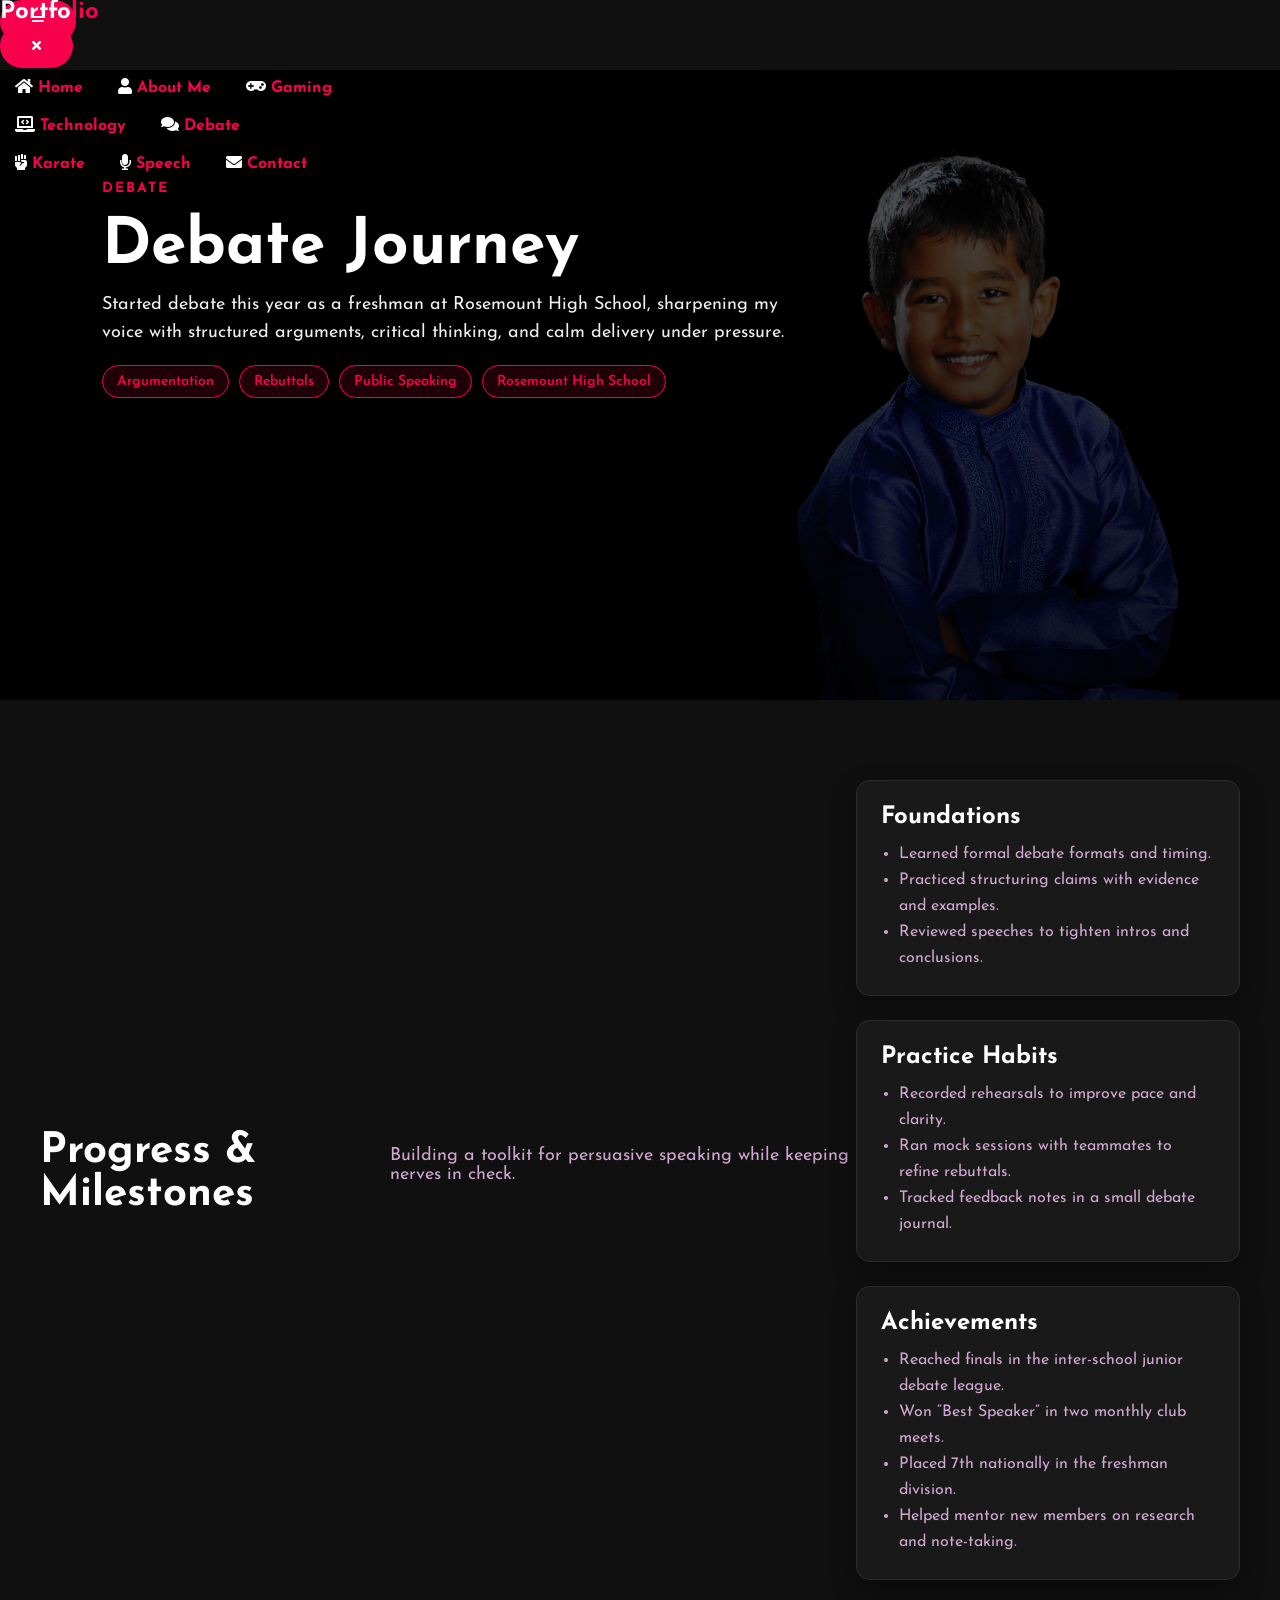
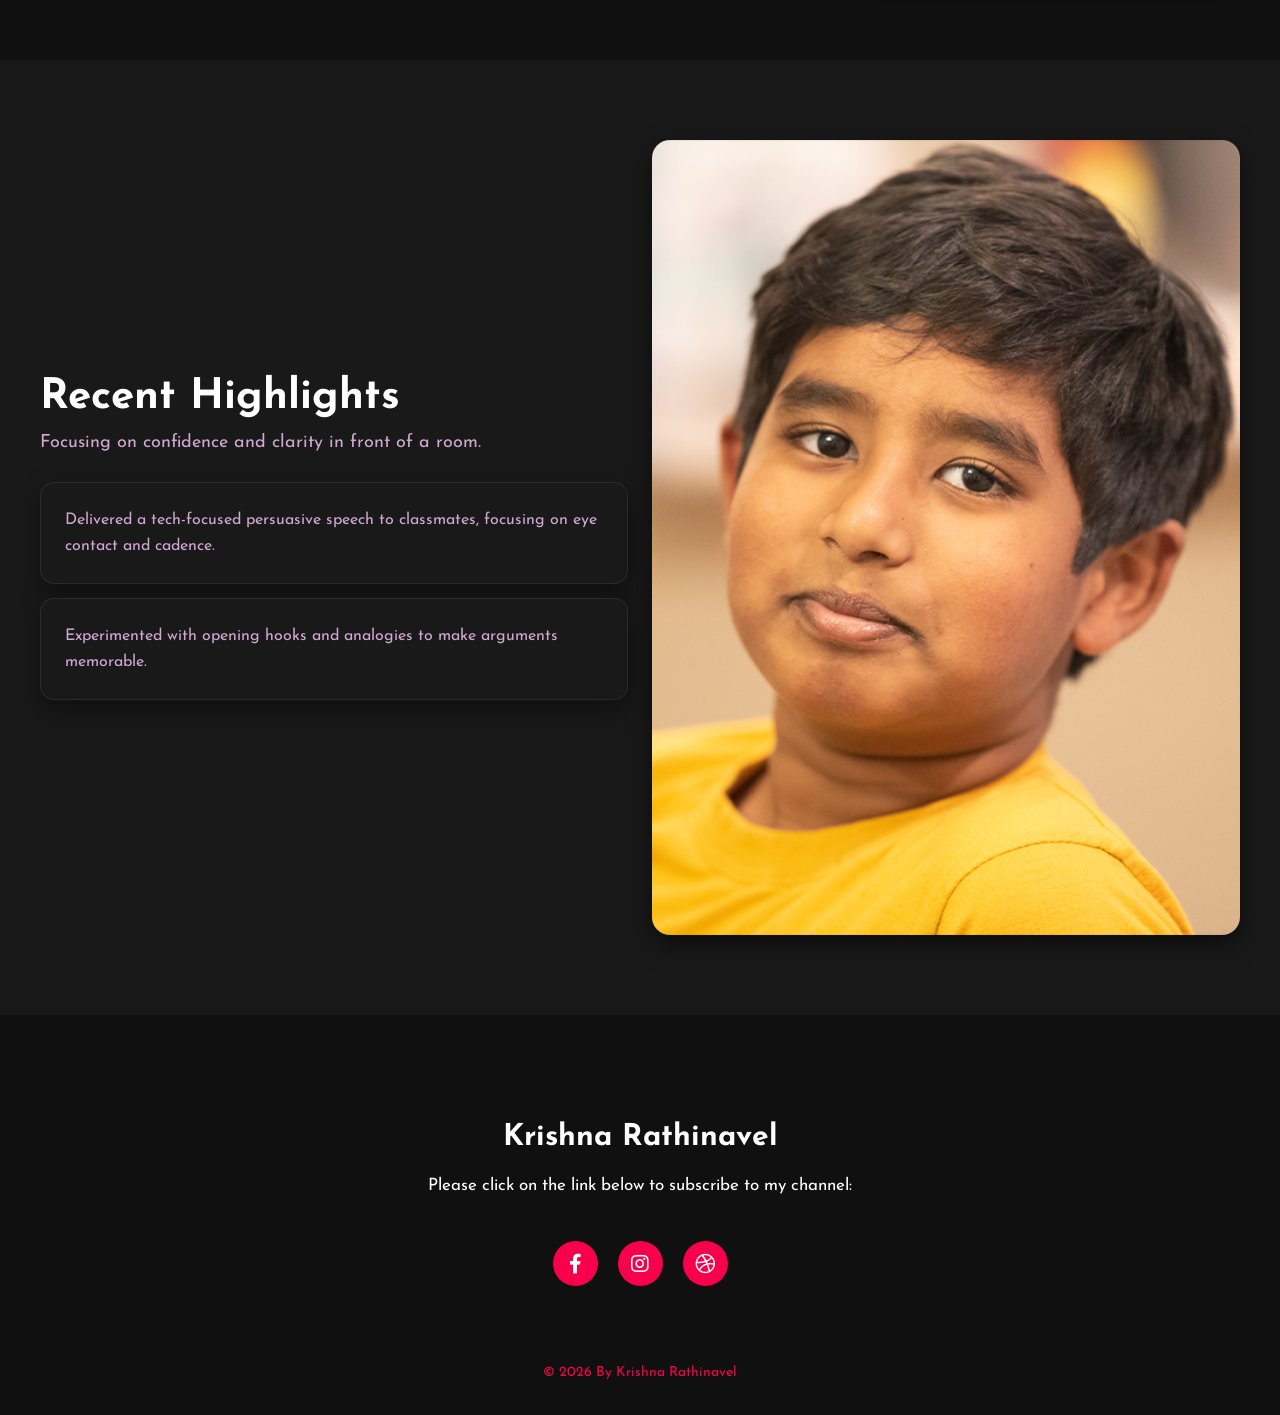
<file: debate.html>
<!DOCTYPE html>
<html lang="en">

<head>
    <meta charset="UTF-8">
    <meta name="viewport" content="width=device-width, initial-scale=1.0">
    <meta name="description" content="Krishna Rathinavel's Debate Journey - Exploring structured arguments, critical thinking, and public speaking at Rosemount High School. Learn about debate achievements and progress.">
    <meta name="keywords" content="Krishna Rathinavel, Debate, Public Speaking, Rosemount High School, Argumentation, Critical Thinking">
    <meta name="author" content="Krishna Rathinavel">
    <title>Debate | Krishna Portfolio</title>
    <link rel="preconnect" href="https://fonts.gstatic.com">
    <link href="https://fonts.googleapis.com/css2?family=Josefin+Sans:ital,wght@0,100;0,200;0,300;0,400;0,500;0,600;0,700;1,100;1,200;1,300;1,400;1,500;1,600;1,700&display=swap" rel="stylesheet">
    <link rel="stylesheet" href="https://cdnjs.cloudflare.com/ajax/libs/font-awesome/5.15.3/css/all.min.css" integrity="sha512-iBBXm8fW90+nuLcSKlbmrPcLa0OT92xO1BIsZ+ywDWZCvqsWgccV3gFoRBv0z+8dLJgyAHIhR35VZc2oM/gI1w==" crossorigin="anonymous" referrerpolicy="no-referrer" />
    <link rel="stylesheet" type="text/css" href="css/debate.css">
</head>

<body class="page-body">
    <!----Sidebar Navigation---->
    <button class="sidebar-toggle" id="sidebarToggle">
        <i class="fas fa-bars"></i>
    </button>
    
    <div class="sidebar-overlay" id="sidebarOverlay"></div>
    
    <aside class="sidebar" id="sidebar">
        <div class="sidebar-header">
            <h2 class="logo">Portfo<span>lio</span></h2>
            <button class="sidebar-close" id="sidebarClose">
                <i class="fas fa-times"></i>
            </button>
        </div>
        <nav class="sidebar-nav">
            <ul>
                <li><a href="index.html"><i class="fas fa-home"></i> <span>Home</span></a></li>
                <li><a href="index.html#about"><i class="fas fa-user"></i> <span>About Me</span></a></li>
                <li><a href="index.html#gaming"><i class="fas fa-gamepad"></i> <span>Gaming</span></a></li>
                <li><a href="index.html#technology"><i class="fas fa-laptop-code"></i> <span>Technology</span></a></li>
                <li><a href="debate.html"><i class="fas fa-comments"></i> <span>Debate</span></a></li>
                <li><a href="karate.html"><i class="fas fa-fist-raised"></i> <span>Karate</span></a></li>
                <li><a href="speech.html"><i class="fas fa-microphone"></i> <span>Speech</span></a></li>
                <li><a href="#contact"><i class="fas fa-envelope"></i> <span>Contact</span></a></li>
            </ul>
        </nav>
    </aside>
    
    <div class="main-content" id="mainContent">
    <header class="page-hero">

        <div class="hero-text">
            <p class="eyebrow">Debate</p>
            <h1>Debate Journey</h1>
            <p>Started debate this year as a freshman at Rosemount High School, sharpening my voice with structured arguments, critical thinking, and calm delivery under pressure.</p>
            <div class="hero-tags">
                <span class="tag-chip">Argumentation</span>
                <span class="tag-chip">Rebuttals</span>
                <span class="tag-chip">Public Speaking</span>
                <span class="tag-chip">Rosemount High School</span>
            </div>
        </div>
    </header>

    <main>
        <section class="page-section">
            <div class="main">
                <h2>Progress & Milestones</h2>
                <p class="section-lead">Building a toolkit for persuasive speaking while keeping nerves in check.</p>
                <div class="detail-grid">
                    <div class="detail-card">
                        <h3>Foundations</h3>
                        <ul>
                            <li>Learned formal debate formats and timing.</li>
                            <li>Practiced structuring claims with evidence and examples.</li>
                            <li>Reviewed speeches to tighten intros and conclusions.</li>
                        </ul>
                    </div>
                    <div class="detail-card">
                        <h3>Practice Habits</h3>
                        <ul>
                            <li>Recorded rehearsals to improve pace and clarity.</li>
                            <li>Ran mock sessions with teammates to refine rebuttals.</li>
                            <li>Tracked feedback notes in a small debate journal.</li>
                        </ul>
                    </div>
                    <div class="detail-card">
                        <h3>Achievements</h3>
                        <ul>
                            <li>Reached finals in the inter-school junior debate league.</li>
                            <li>Won “Best Speaker” in two monthly club meets.</li>
                            <li>Placed 7th nationally in the freshman division.</li>
                            <li>Helped mentor new members on research and note-taking.</li>
                        </ul>
                    </div>
                </div>
            </div>
        </section>

        <section class="page-section alt">
            <div class="main two-col">
                <div>
                    <h2>Recent Highlights</h2>
                    <p class="section-lead">Focusing on confidence and clarity in front of a room.</p>
                    <div class="detail-card">
                        <p>Delivered a tech-focused persuasive speech to classmates, focusing on eye contact and cadence.</p>
                    </div>
                    <div class="detail-card" style="margin-top: 14px;">
                        <p>Experimented with opening hooks and analogies to make arguments memorable.</p>
                    </div>
                </div>
                <div>
                    <img class="feature-img" src="img/krishna.png" alt="Krishna debating on stage">
                </div>
            </div>
        </section>
    </main>

    <footer id="contact">
        <p>Krishna Rathinavel</p>
        <p>Please click on the link below to subscribe to my channel:</p>
        <div class="social">
            <a href="#"><i class="fab fa-facebook-f"></i></a>
            <a href="#"><i class="fab fa-instagram"></i></a>
            <a href="#"><i class="fab fa-dribbble"></i></a>
        </div>
        <p class="end">&copy; <span id="copyright-year"></span> By Krishna Rathinavel</p>
    </footer>
    </div>
    <script>
        document.getElementById('copyright-year').textContent = new Date().getFullYear();
        
        // Sidebar toggle functionality
        const sidebarToggle = document.getElementById('sidebarToggle');
        const sidebarClose = document.getElementById('sidebarClose');
        const sidebar = document.getElementById('sidebar');
        const mainContent = document.getElementById('mainContent');
        const sidebarOverlay = document.getElementById('sidebarOverlay');
        
        function toggleSidebar() {
            sidebar.classList.toggle('active');
            mainContent.classList.toggle('sidebar-open');
            sidebarOverlay.classList.toggle('active');
        }
        
        sidebarToggle.addEventListener('click', toggleSidebar);
        sidebarClose.addEventListener('click', toggleSidebar);
        sidebarOverlay.addEventListener('click', toggleSidebar);
        
        // Close sidebar when clicking on a link (on mobile)
        const sidebarLinks = document.querySelectorAll('.sidebar-nav a');
        sidebarLinks.forEach(link => {
            link.addEventListener('click', function() {
                if (window.innerWidth <= 768) {
                    toggleSidebar();
                }
            });
        });
    </script>
</body>

</html>
</file>
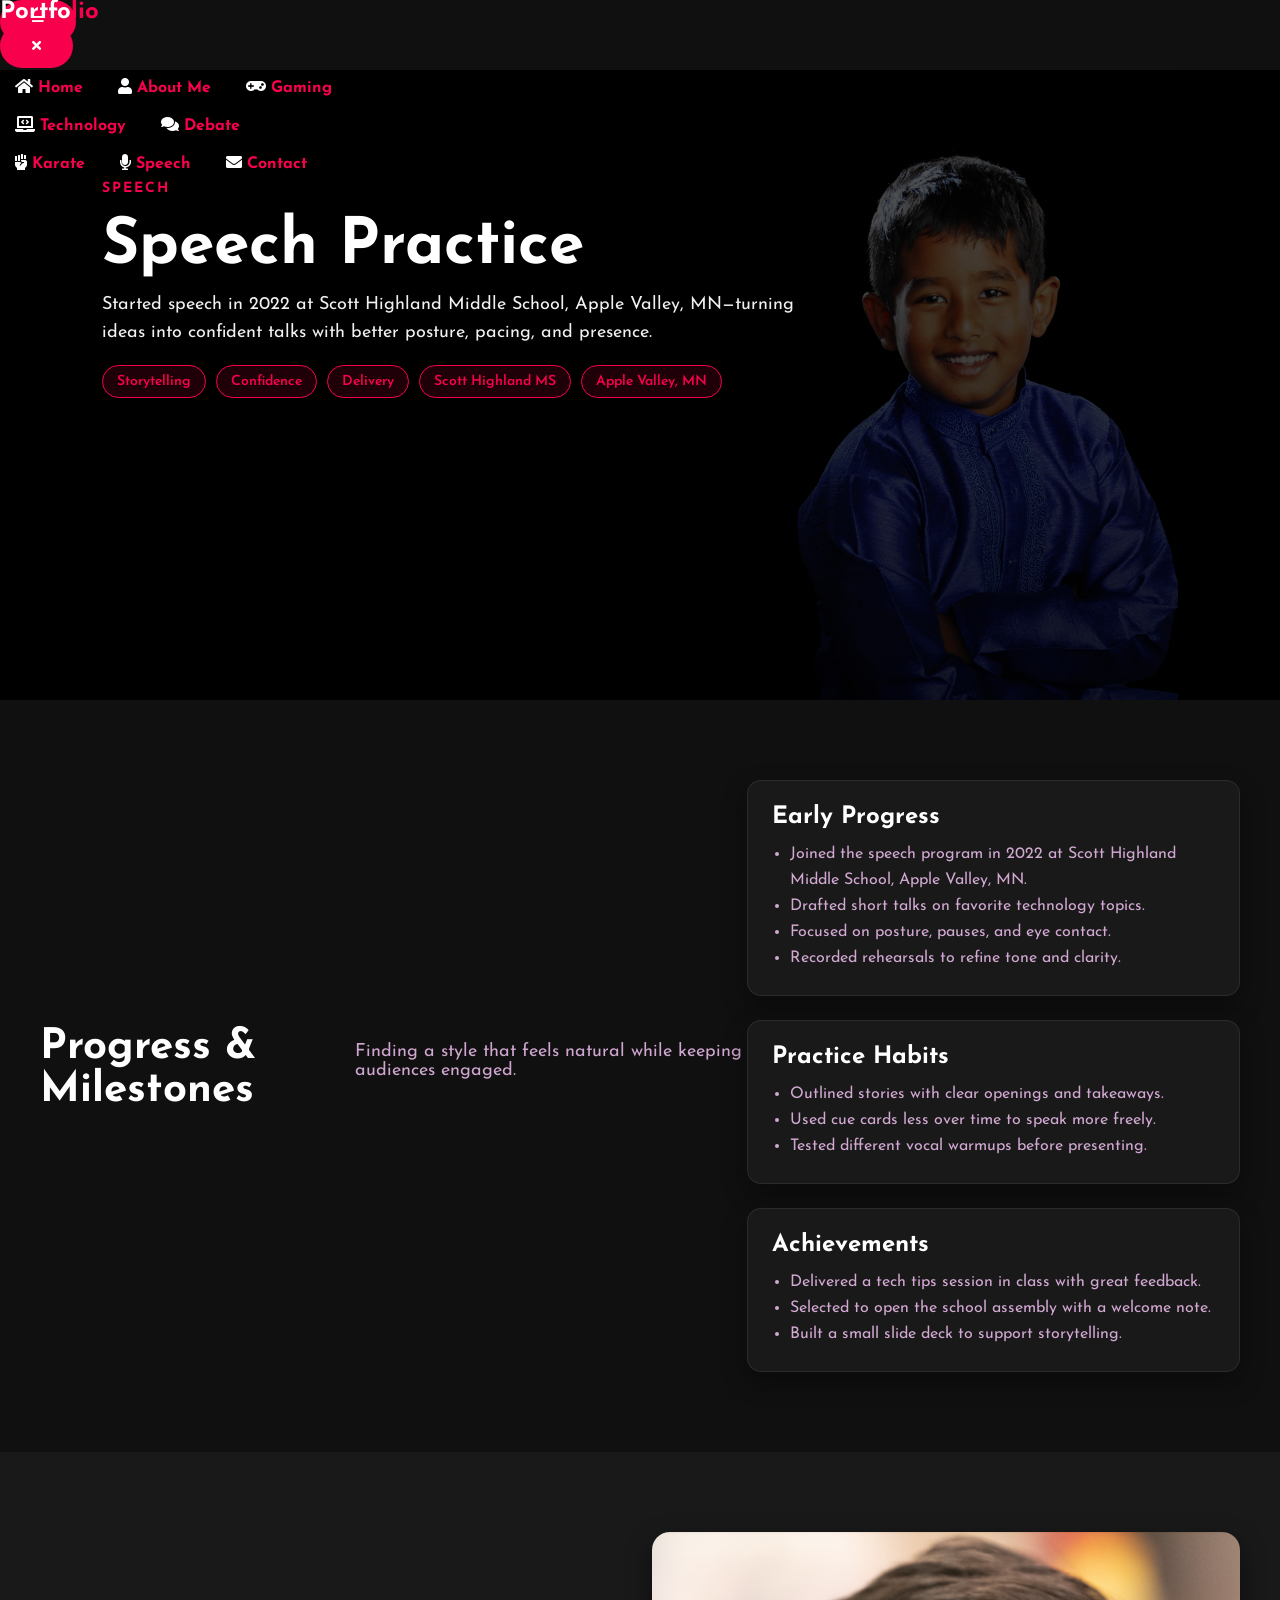
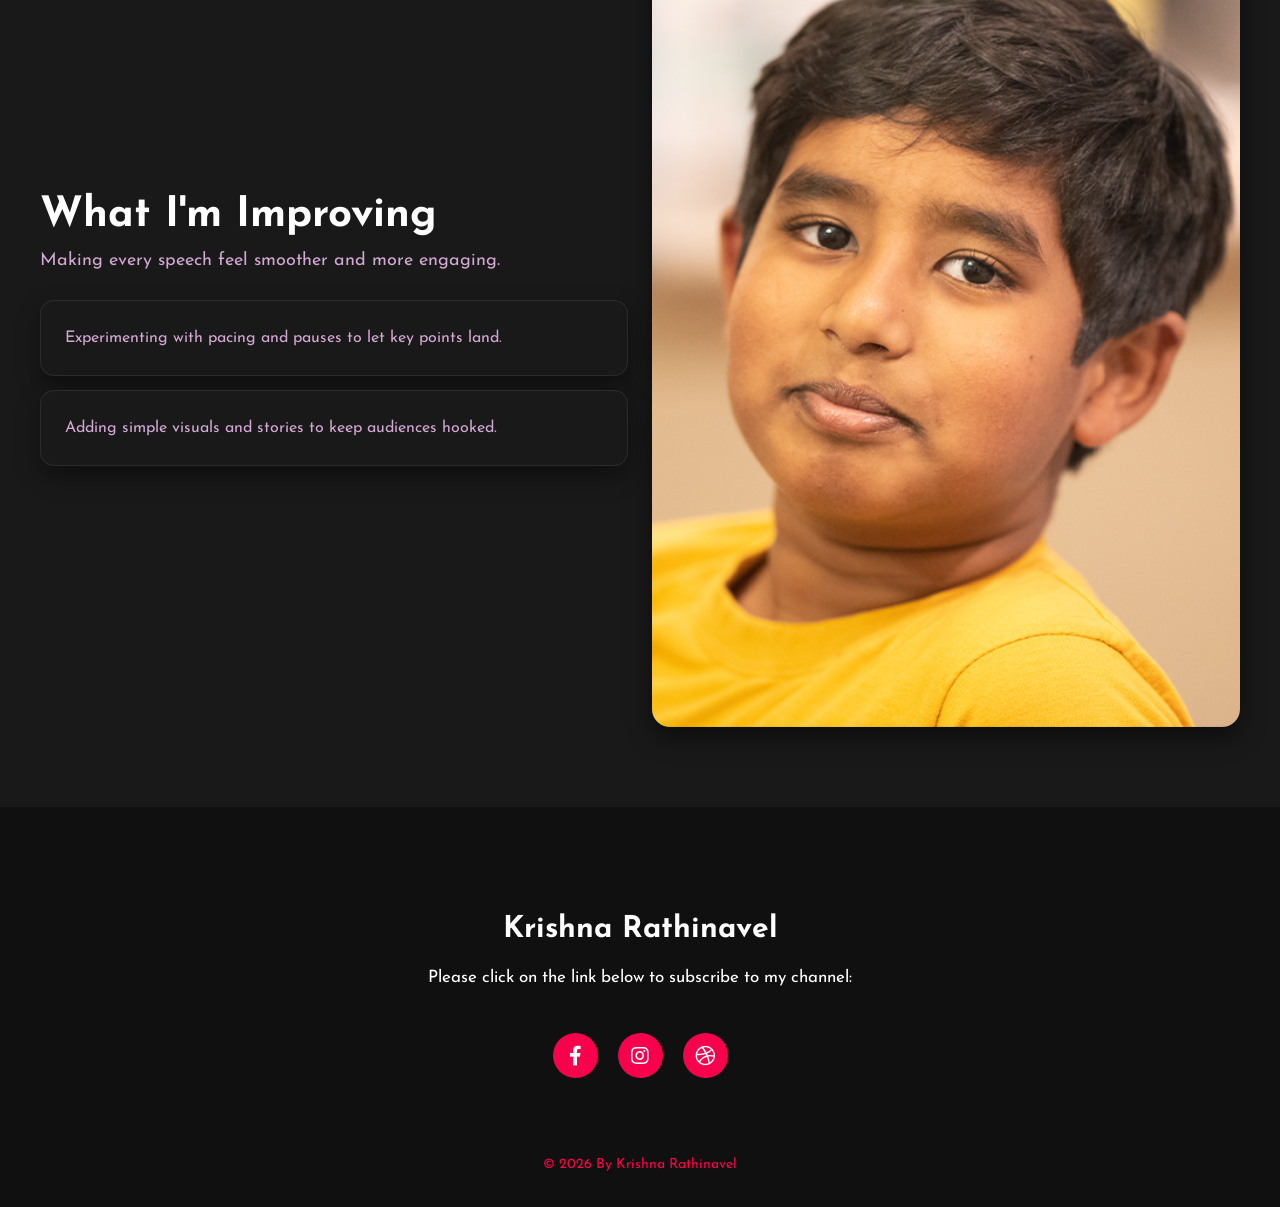
<file: speech.html>
<!DOCTYPE html>
<html lang="en">

<head>
    <meta charset="UTF-8">
    <meta name="viewport" content="width=device-width, initial-scale=1.0">
    <meta name="description" content="Krishna Rathinavel's Speech Practice - Building confidence in public speaking and presentations. Started at Scott Highland Middle School, Apple Valley, MN.">
    <meta name="keywords" content="Krishna Rathinavel, Speech, Public Speaking, Presentations, Scott Highland Middle School, Apple Valley">
    <meta name="author" content="Krishna Rathinavel">
    <title>Speech | Krishna Portfolio</title>
    <link rel="stylesheet" type="text/css" href="css/speech.css">
    <link rel="preconnect" href="https://fonts.gstatic.com">
    <link href="https://fonts.googleapis.com/css2?family=Josefin+Sans:ital,wght@0,100;0,200;0,300;0,400;0,500;0,600;0,700;1,100;1,200;1,300;1,400;1,500;1,600;1,700&display=swap" rel="stylesheet">
    <link rel="stylesheet" href="https://cdnjs.cloudflare.com/ajax/libs/font-awesome/5.15.3/css/all.min.css" integrity="sha512-iBBXm8fW90+nuLcSKlbmrPcLa0OT92xO1BIsZ+ywDWZCvqsWgccV3gFoRBv0z+8dLJgyAHIhR35VZc2oM/gI1w==" crossorigin="anonymous" referrerpolicy="no-referrer" />
</head>

<body class="page-body">
    <!----Sidebar Navigation---->
    <button class="sidebar-toggle" id="sidebarToggle">
        <i class="fas fa-bars"></i>
    </button>
    
    <div class="sidebar-overlay" id="sidebarOverlay"></div>
    
    <aside class="sidebar" id="sidebar">
        <div class="sidebar-header">
            <h2 class="logo">Portfo<span>lio</span></h2>
            <button class="sidebar-close" id="sidebarClose">
                <i class="fas fa-times"></i>
            </button>
        </div>
        <nav class="sidebar-nav">
            <ul>
                <li><a href="index.html"><i class="fas fa-home"></i> <span>Home</span></a></li>
                <li><a href="index.html#about"><i class="fas fa-user"></i> <span>About Me</span></a></li>
                <li><a href="index.html#gaming"><i class="fas fa-gamepad"></i> <span>Gaming</span></a></li>
                <li><a href="index.html#technology"><i class="fas fa-laptop-code"></i> <span>Technology</span></a></li>
                <li><a href="debate.html"><i class="fas fa-comments"></i> <span>Debate</span></a></li>
                <li><a href="karate.html"><i class="fas fa-fist-raised"></i> <span>Karate</span></a></li>
                <li><a href="speech.html"><i class="fas fa-microphone"></i> <span>Speech</span></a></li>
                <li><a href="#contact"><i class="fas fa-envelope"></i> <span>Contact</span></a></li>
            </ul>
        </nav>
    </aside>
    
    <div class="main-content" id="mainContent">
    <header class="page-hero">

        <div class="hero-text">
            <p class="eyebrow">Speech</p>
            <h1>Speech Practice</h1>
            <p>Started speech in 2022 at Scott Highland Middle School, Apple Valley, MN—turning ideas into confident talks with better posture, pacing, and presence.</p>
            <div class="hero-tags">
                <span class="tag-chip">Storytelling</span>
                <span class="tag-chip">Confidence</span>
                <span class="tag-chip">Delivery</span>
                <span class="tag-chip">Scott Highland MS</span>
                <span class="tag-chip">Apple Valley, MN</span>
            </div>
        </div>
    </header>

    <main>
        <section class="page-section">
            <div class="main">
                <h2>Progress & Milestones</h2>
                <p class="section-lead">Finding a style that feels natural while keeping audiences engaged.</p>
                <div class="detail-grid">
                    <div class="detail-card">
                        <h3>Early Progress</h3>
                        <ul>
                            <li>Joined the speech program in 2022 at Scott Highland Middle School, Apple Valley, MN.</li>
                            <li>Drafted short talks on favorite technology topics.</li>
                            <li>Focused on posture, pauses, and eye contact.</li>
                            <li>Recorded rehearsals to refine tone and clarity.</li>
                        </ul>
                    </div>
                    <div class="detail-card">
                        <h3>Practice Habits</h3>
                        <ul>
                            <li>Outlined stories with clear openings and takeaways.</li>
                            <li>Used cue cards less over time to speak more freely.</li>
                            <li>Tested different vocal warmups before presenting.</li>
                        </ul>
                    </div>
                    <div class="detail-card">
                        <h3>Achievements</h3>
                        <ul>
                            <li>Delivered a tech tips session in class with great feedback.</li>
                            <li>Selected to open the school assembly with a welcome note.</li>
                            <li>Built a small slide deck to support storytelling.</li>
                        </ul>
                    </div>
                </div>
            </div>
        </section>

        <section class="page-section alt">
            <div class="main two-col">
                <div>
                    <h2>What I'm Improving</h2>
                    <p class="section-lead">Making every speech feel smoother and more engaging.</p>
                    <div class="detail-card">
                        <p>Experimenting with pacing and pauses to let key points land.</p>
                    </div>
                    <div class="detail-card" style="margin-top: 14px;">
                        <p>Adding simple visuals and stories to keep audiences hooked.</p>
                    </div>
                </div>
                <div>
                    <img class="feature-img" src="img/krishna.png" alt="Krishna delivering a speech">
                </div>
            </div>
        </section>
    </main>

    <footer id="contact">
        <p>Krishna Rathinavel</p>
        <p>Please click on the link below to subscribe to my channel:</p>
        <div class="social">
            <a href="#"><i class="fab fa-facebook-f"></i></a>
            <a href="#"><i class="fab fa-instagram"></i></a>
            <a href="#"><i class="fab fa-dribbble"></i></a>
        </div>
        <p class="end">&copy; <span id="copyright-year"></span> By Krishna Rathinavel</p>
    </footer>
    </div>
    <script>
        document.getElementById('copyright-year').textContent = new Date().getFullYear();
        
        // Sidebar toggle functionality
        const sidebarToggle = document.getElementById('sidebarToggle');
        const sidebarClose = document.getElementById('sidebarClose');
        const sidebar = document.getElementById('sidebar');
        const mainContent = document.getElementById('mainContent');
        const sidebarOverlay = document.getElementById('sidebarOverlay');
        
        function toggleSidebar() {
            sidebar.classList.toggle('active');
            mainContent.classList.toggle('sidebar-open');
            sidebarOverlay.classList.toggle('active');
        }
        
        sidebarToggle.addEventListener('click', toggleSidebar);
        sidebarClose.addEventListener('click', toggleSidebar);
        sidebarOverlay.addEventListener('click', toggleSidebar);
        
        // Close sidebar when clicking on a link (on mobile)
        const sidebarLinks = document.querySelectorAll('.sidebar-nav a');
        sidebarLinks.forEach(link => {
            link.addEventListener('click', function() {
                if (window.innerWidth <= 768) {
                    toggleSidebar();
                }
            });
        });
    </script>
</body>

</html>
</file>
<file: css/debate.css>
@import url('style.css');

/* Debate page specific styles can be added below */
</file>
<file: css/speech.css>
@import url('style.css');

/* Speech page specific styles can be added below */
</file>
